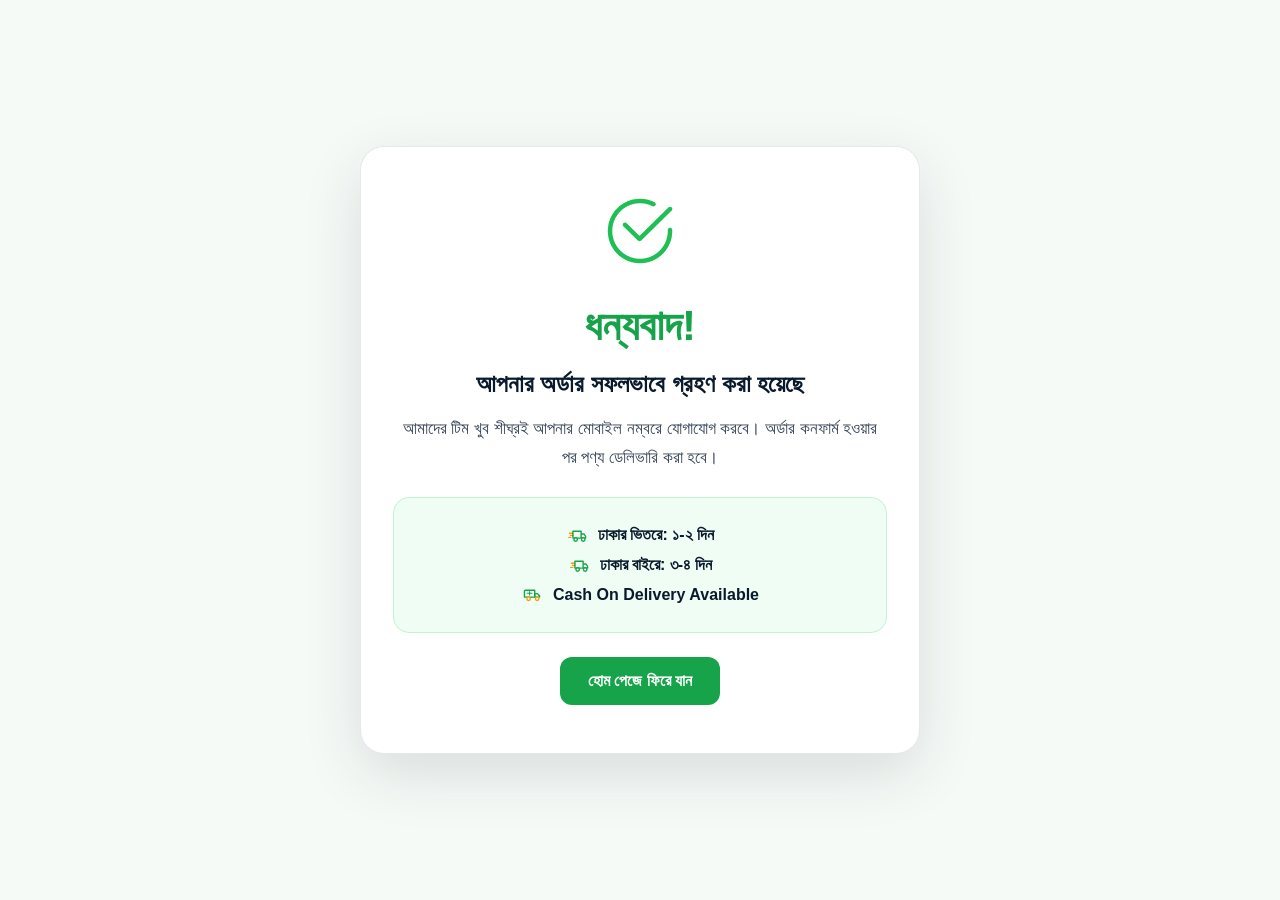
<file: thank-you.html>
<!DOCTYPE html>
<html lang="bn">
<head>
  <meta charset="UTF-8" />
  <meta name="viewport" content="width=device-width, initial-scale=1.0" />
  <title>Order Received - Galaxy Fashion BD</title>
  <link rel="stylesheet" href="styles.css" />
</head>
<body>

  <!-- Thank You Page Start -->
  <section class="thank-you-page">
    <div class="thank-you-card">

      <div class="thank-you-icon">
        <img src="assets/check.png" alt="Order Success Icon">
      </div>

      <h1>ধন্যবাদ!</h1>
      <h2>আপনার অর্ডার সফলভাবে গ্রহণ করা হয়েছে</h2>

      <p>
        আমাদের টিম খুব শীঘ্রই আপনার মোবাইল নম্বরে যোগাযোগ করবে।
        অর্ডার কনফার্ম হওয়ার পর পণ্য ডেলিভারি করা হবে।
      </p>

      <div class="thank-you-info">
        <div class="thank-you-info-item">
          <img src="assets/icon-fast-delivery.svg" alt="Delivery Icon">
          <span>ঢাকার ভিতরে: ১-২ দিন</span>
        </div>

        <div class="thank-you-info-item">
          <img src="assets/icon-fast-delivery.svg" alt="Delivery Icon">
          <span>ঢাকার বাইরে: ৩-৪ দিন</span>
        </div>

        <div class="thank-you-info-item">
          <img src="assets/icon-cash-on-delivery.svg" alt="Cash On Delivery Icon">
          <span>Cash On Delivery Available</span>
        </div>
      </div>

      <a href="/" class="thank-you-btn">হোম পেজে ফিরে যান</a>

    </div>
  </section>
  <!-- Thank You Page End -->

</body>
</html>
</file>
<file: styles.css>
/* =========================================================
   GALAXY FASHION BD - GLOBAL DESIGN VARIABLES
   Change font, colors, spacing, radius, container width here.
========================================================= */
:root {
   --container-width: 1440px;
   /* Main content container width */
   --container-gap: 36px;

   --font-family: Inter, "Segoe UI", Arial, sans-serif;
   --font-size-base: 16px;
   --font-size-small: 14px;
   --font-size-h2: 22px;
   --font-size-h3: 20px;

   --color-dark: #061827;
   --color-dark-2: #09243a;
   --color-green: #07933e;
   --color-green-2: #16a34a;
   --color-orange: #f59e0b;
   --color-orange-2: #fb7c10;
   --color-bg: #f7faf8;
   --color-card: #ffffff;
   --color-text: #111827;
   --color-muted: #667085;
   --color-border: #e5e7eb;
   --color-soft-green: #f2fbf5;

   --radius-sm: 8px;
   --radius-md: 12px;
   --radius-lg: 18px;
   --radius-xl: 24px;

   --shadow-sm: 0 6px 16px rgba(6, 24, 39, .06);
   --shadow-md: 0 12px 30px rgba(6, 24, 39, .09);
   --shadow-hover: 0 18px 38px rgba(6, 24, 39, .16);

   --space-xs: 8px;
   --space-sm: 12px;
   --space-md: 18px;
   --space-lg: 26px;
   --space-xl: 36px;
   --header-height: 74px;
}

/* ================= RESET / BASE START ================= */
* {
   box-sizing: border-box
}

html {
   scroll-behavior: smooth
}

body {
   margin: 0;
   font-family: var(--font-family);
   font-size: var(--font-size-base);
   background: var(--color-bg);
   color: var(--color-text)
}

img {
   max-width: 100%;
   display: block
}

a {
   text-decoration: none;
   color: inherit
}

button,
input,
textarea {
   font-family: inherit
}

.hidden {
   display: none !important
}

.container,
.section-pad {
   width: min(var(--container-width), calc(100% - var(--container-gap)));
   margin-inline: auto
}

/* ================= RESET / BASE END ================= */

/* ================= HEADER SECTION START ================= */
.site-header {
   position: sticky;
   top: 0;
   z-index: 50;
   height: var(--header-height);
   background: linear-gradient(90deg, var(--color-dark), #07111e);
   color: #fff;
   box-shadow: 0 4px 20px rgba(0, 0, 0, .18)
}

.header-inner {
   height: 100%;
   display: flex;
   align-items: center;
   justify-content: space-between;
   gap: var(--space-md)
}

.brand,
.footer h2 {
   font-weight: 900;
   font-size: 25px;
   letter-spacing: -.8px;
   white-space: nowrap
}

.brand span,
.footer span {
   color: #10b64e
}

.header-trust {
   display: flex;
   align-items: center;
   gap: 34px;
   font-weight: 800;
   font-size: var(--font-size-small)
}

.header-trust span,
.header-btn {
   display: inline-flex;
   align-items: center;
   gap: 8px
}

.header-trust img {
   width: 24px;
   height: 24px;
   object-fit: contain
}

.header-btn {
   background: linear-gradient(135deg, var(--color-green), var(--color-green-2));
   color: #fff;
   border: 0;
   border-radius: var(--radius-sm);
   padding: 14px 22px;
   font-weight: 900;
   box-shadow: 0 10px 20px rgba(7, 147, 62, .22)
}

.header-btn img {
   width: 20px;
   height: 20px
}

/* ================= HEADER SECTION END ================= */

/* ================= HERO SLIDER START =================
   Hero is full width and only image based.
====================================================== */
.hero-slider {
   position: relative;
   overflow: hidden;
   background: var(--color-dark)
}

.hero-track {
   height: 560px;
   position: relative
}

.hero-slide {
   position: absolute;
   inset: 0;
   opacity: 0;
   visibility: hidden;
   transition: opacity .55s ease, visibility .55s ease
}

.hero-slide.active {
   opacity: 1;
   visibility: visible
}

.hero-slide picture,
.hero-slide img {
   width: 100%;
   height: 100%;
   display: block
}

.hero-slide img {
   object-fit: cover
}

.slider-arrow {
   position: absolute;
   top: 50%;
   transform: translateY(-50%);
   z-index: 4;
   width: 54px;
   height: 54px;
   border-radius: 50%;
   border: 0;
   background: #fff;
   color: var(--color-dark);
   font-size: 44px;
   line-height: 1;
   cursor: pointer;
   box-shadow: var(--shadow-md);
   display: flex;
   justify-content: center;
   align-items: center;
}
.slider-arrow img{
   height: 30px;
}

.slider-arrow.prev {
   left: 22px
}

.slider-arrow.next {
   right: 22px
}

.slider-dots {
   position: absolute;
   left: 50%;
   bottom: 28px;
   transform: translateX(-50%);
   display: flex;
   gap: 10px;
   z-index: 5
}

.slider-dots button {
   width: 13px;
   height: 13px;
   border-radius: 999px;
   border: 0;
   background: rgba(255, 255, 255, .72);
   cursor: pointer;
   transition: .25s
}

.slider-dots button.active {
   width: 34px;
   background: var(--color-green)
}

/* ================= HERO SLIDER END ================= */

/* ================= OFFER HIGHLIGHT CARDS START ================= */
.offer-cards {
   display: grid;
   grid-template-columns: repeat(5, 1fr);
   gap: var(--space-lg);
   padding: var(--space-xl) 0
}

.offer-card {
   background: var(--color-card);
   border: 1px solid var(--color-border);
   border-radius: var(--radius-lg);
   min-height: 150px;
   display: flex;
   flex-direction: column;
   align-items: center;
   justify-content: center;
   text-align: center;
   padding: 20px;
   box-shadow: var(--shadow-sm);
   transition: transform .25s ease, box-shadow .25s ease, border-color .25s ease
}

.offer-card:hover {
   transform: translateY(-5px);
   box-shadow: var(--shadow-hover);
   border-color: #b8e2c7
}

.offer-card img {
   width: 36px;
   height: 36px;
   object-fit: contain;
   margin-bottom: 12px
}

.offer-card strong {
   line-height: 1.45;
   font-size: 18px
}

.offer-card b {
   color: var(--color-green);
   font-size: 20px;
   margin-top: 6px;
   line-height: 1.35
}

/* ================= OFFER HIGHLIGHT CARDS END ================= */

/* ================= PRODUCT SHOWCASE GRID START ================= */
.showcase {
   display: grid;
   grid-template-columns: repeat(2, 1fr);
   gap: var(--space-xl);
   padding-bottom: var(--space-xl)
}

.showcase-card {
   background: var(--color-card);
   border: 1px solid var(--color-border);
   border-radius: var(--radius-xl);
   overflow: hidden;
   box-shadow: var(--shadow-sm);
   transition: transform .25s ease, box-shadow .25s ease
}

.showcase-card:hover {
   transform: translateY(-4px);
   box-shadow: var(--shadow-hover)
}

.showcase-card>img {
   width: 100%;
   height: 300px;
   object-fit: cover
}

.showcase-content {
   padding: 22px 26px;
   text-align: center
}

.showcase-content span {
   color: var(--color-green);
   font-weight: 900;
   letter-spacing: .4px
}

.showcase-content h3 {
   font-size: 34px;
   margin: 8px 0 12px;
   line-height: 1.15
}

.showcase-content p {
   font-size: 18px;
   line-height: 1.65;
   margin: 0;
   color: #1f2937
}

/* ================= PRODUCT SHOWCASE GRID END ================= */

/* ================= CHECKOUT SECTION START ================= */
.checkout {
   display: grid;
   grid-template-columns: 1.18fr .82fr;
   gap: var(--space-xl);
   align-items: start;
   padding-bottom: 0
}

.checkout-left {
   display: grid;
   gap: var(--space-lg)
}

.panel {
   background: var(--color-card);
   border: 1px solid var(--color-border);
   border-radius: var(--radius-lg);
   box-shadow: var(--shadow-sm);
   padding: 26px
}

.panel h2 {
   display: flex;
   align-items: center;
   gap: 12px;
   margin: 0 0 22px;
   font-size: var(--font-size-h2)
}

.panel h2 span {
   width: 32px;
   height: 32px;
   border-radius: 50%;
   background: var(--color-green);
   color: #fff;
   display: grid;
   place-items: center;
   font-size: 16px;
   font-weight: 900
}

/* ================= CHECKOUT SECTION END ================= */

/* ================= CART / YOUR PRODUCTS START ================= */
.cart-items {
   display: grid;
   gap: 16px
}

.cart-item {
   display: grid;
   grid-template-columns: 92px 1fr auto;
   align-items: center;
   gap: 16px;
   border: 1px solid var(--color-border);
   border-radius: var(--radius-md);
   padding: 16px;
   background: #fff;
   transition: .25s
}

.cart-item:first-child {
   border-color: #a7e0b9;
   background: linear-gradient(90deg, #f4fff7, #fff)
}

.cart-item:hover {
   box-shadow: var(--shadow-sm)
}

.cart-item img {
   width: 86px;
   height: 76px;
   object-fit: cover;
   border-radius: 8px
}

.cart-item h3 {
   font-size: 16px;
   margin: 0 0 4px
}

.cart-item p {
   margin: 3px 0;
   color: var(--color-muted);
   font-size: 13px
}

.qty {
   margin-top: 10px;
   display: inline-flex;
   align-items: center;
   border: 1px solid var(--color-border);
   border-radius: 8px;
   overflow: hidden;
   background: #fff
}

.qty button {
   width: 38px;
   height: 32px;
   border: 0;
   background: #fff;
   font-size: 20px;
   cursor: pointer
}

.qty span {
   min-width: 44px;
   text-align: center;
   border-inline: 1px solid var(--color-border);
   height: 32px;
   line-height: 32px
}

.item-price {
   font-weight: 900;
   font-size: 18px;
   white-space: nowrap
}

/* ================= CART / YOUR PRODUCTS END ================= */

/* ================= BILLING DETAILS FORM START ================= */
.form-grid.simple {
   display: grid;
   gap: 18px
}

.form-grid label,
.note-label {
   display: grid;
   gap: 8px;
   font-weight: 800
}

input,
textarea {
   width: 100%;
   border: 1px solid #cfd8e3;
   border-radius: var(--radius-sm);
   padding: 14px 16px;
   font-size: 16px;
   background: #fff;
   outline: none;
   
}

input:focus,
textarea:focus {
   border-color: var(--color-green);
   box-shadow: 0 0 0 4px rgba(7, 147, 62, .12)
}

.size-box {
   border: 1px solid #cfd8e3;
   border-radius: var(--radius-md);
   padding: 18px 22px;
   margin: 22px 0;
   display: grid;
   gap: 14px
}

.size-box legend {
   font-weight: 900;
   padding-right: 12px
}

.size-box label {
   display: flex;
   align-items: center;
   gap: 12px;
   font-size: 17px;
   cursor: pointer
}

.size-box input {
   width: 22px;
   height: 22px;
   accent-color: var(--color-green)
}

textarea {
   min-height: 120px;
   resize: vertical
}

.note-label {
   margin-top: 0
}

/* ================= BILLING DETAILS FORM END ================= */

/* ================= ORDER SUMMARY START ================= */
.checkout-right {
   position: sticky;
   top: calc(var(--header-height) + 20px)
}

.summary-head,
.summary-row,
.summary-total {
   display: flex;
   align-items: center;
   justify-content: space-between;
   gap: 20px;
   padding: 15px 0;
   border-bottom: 1px solid var(--color-border)
}

.summary-item {
   display: grid;
   grid-template-columns: 70px 1fr auto;
   align-items: center;
   gap: 14px;
   padding: 14px 0;
   border-bottom: 1px solid var(--color-border)
}

.summary-item img {
   width: 64px;
   height: 64px;
   object-fit: cover;
   border-radius: 7px
}

.summary-item h3 {
   font-size: 16px;
   margin: 0 0 4px
}

.summary-item p {
   margin: 0;
   color: var(--color-muted)
}

.shipment-row {
   display: grid;
   grid-template-columns: 1fr auto;
   align-items: center;
   gap: 18px;
   padding: 22px 0;
   border-bottom: 1px solid var(--color-border)
}

.shipment-row>span {
   font-size: 20px
}

.shipment-box {
   border: 1px solid #cfd8e3;
   border-radius: var(--radius-md);
   padding: 16px 22px;
   display: grid;
   gap: 16px;
   min-width: 220px
}

.shipment-box label {
   font-size: 17px;
   line-height: 1.6;
   cursor: pointer
}

.shipment-box input {
   width: 22px;
   height: 22px;
   margin-right: 10px;
   accent-color: var(--color-green);
   vertical-align: middle
}

.summary-total {
   border-bottom: 0;
   padding-top: 22px
}
.summary-total b{
      font-size: 28px
   }

.summary-total strong {
   font-size: 34px;
   color: var(--color-green)
}

.delivery-note {
   display: flex;
   gap: 16px;
   border: 1px solid #9bd9b2;
   background: var(--color-soft-green);
   border-radius: var(--radius-md);
   padding: 20px;
   margin-top: 22px
}

.delivery-note img {
   width: 30px;
   height: 30px
}

.delivery-note h3 {
   margin: 0 0 8px
}

.delivery-note p {
   margin: 0;
   line-height: 1.7
}

.order-button-wrap {
   grid-column: 1/-1;
   background: #fff;
   padding: 0 0 18px;
   border-radius: 0 0 var(--radius-lg) var(--radius-lg);
   margin-top: 20px;
}

.place-order {
   width: 100%;
   min-height: 64px;
   background: linear-gradient(135deg, var(--color-orange), var(--color-orange-2));
   color: #fff;
   border: 0;
   border-radius: var(--radius-sm);
   font-size: 24px;
   font-weight: 900;
   display: flex;
   align-items: center;
   justify-content: center;
   gap: 12px;
   cursor: pointer;
   box-shadow: 0 12px 26px rgba(245, 158, 11, .24)
}

.place-order img {
   width: 30px;
}

/* ================= ORDER SUMMARY END ================= */

/* ================= RELATED PRODUCTS START ================= */
.related {
   margin-top: 50px;
   text-align: center
}

.related h2 {
   margin: 0 0 20px;
   font-size: 28px
}

.product-row {
   display: grid;
   grid-template-columns: repeat(5, 1fr);
   gap: 22px
}

.product-card {
   background: #fff;
   border: 1px solid var(--color-border);
   border-radius: 14px;
   overflow: hidden;
   box-shadow: var(--shadow-sm);
   transition: transform .25s ease, box-shadow .25s ease
}

.product-card:hover {
   transform: translateY(-5px);
   box-shadow: var(--shadow-hover)
}

.product-card img {
   height: 170px;
   width: 100%;
   object-fit: cover;
   cursor: zoom-in
}

.product-card h3 {
   font-size: 15px;
   margin: 14px 10px 4px
}

.product-card b {
   color: var(--color-green)
}

.add-btn {
   width: calc(100% - 26px);
   margin: 13px;
   border: 1px solid var(--color-green);
   background: #fff;
   color: var(--color-green);
   border-radius: 6px;
   height: 40px;
   font-weight: 900;
   cursor: pointer
}

.add-btn.added {
   background: var(--color-green);
   color: #fff
}

/* ================= RELATED PRODUCTS END ================= */

/* ================= WHY CHOOSE US START ================= */
.why {
   display: grid;
   grid-template-columns: repeat(5, 1fr);
   gap: 10px;
   text-align: center;
   margin-top: 36px
}

.why div {
   background: #fff;
   padding: 20px;
   border-radius: 12px
}

.why img {
   width: 30px;
   height: 30px;
   margin: 0 auto 10px
}

.why b,
.why span {
   display: block
}

.why span {
   font-size: 13px;
   color: var(--color-muted);
   margin-top: 5px
}

/* ================= WHY CHOOSE US END ================= */

/* ================= FOOTER SECTION START ================= */
.footer {
   background: linear-gradient(90deg, var(--color-dark), #07111e);
   color: #fff;
   margin-top: 28px;
   padding: 42px 0
}

.footer-inner {
   display: grid;
   grid-template-columns: 1fr 1fr;
   gap: 40px
}

.footer p {
   color: #d8e0ea;
   line-height: 1.7
}

.footer p img {
   width: 18px;
   height: 18px;
   display: inline-block;
   vertical-align: middle;
   margin-right: 8px
}

.socials {
   display: flex;
   gap: 12px
}

.socials a {
   width: 38px;
   height: 38px;
   border-radius: 50%;
   background: #1b3043;
   display: grid;
   place-items: center
}

.socials img {
   width: 24px;
   height: 24px
}

/* ================= FOOTER SECTION END ================= */

/* ================= FLOATING CONTACT BUTTON START ================= */
.fab {
   position: fixed;
   right: 26px;
   bottom: 24px;
   z-index: 80;
   display: flex;
   gap: 12px;
   align-items: center
}

.fab-action,
.fab-main {
   width: 60px;
   height: 60px;
   border-radius: 50%;
   border: 0;
   display: grid;
   place-items: center;
   box-shadow: 0 10px 24px #0003;
   transition: transform .28s ease, opacity .28s ease
}

.fab-action:first-child {
   background: #10d883
}

.fab-action:nth-child(2) {
   background: #25d366
}

.fab-action img {
   width: 40px;
}

.fab-main {
   background: #9b73d6;
   color: #fff;
   cursor: pointer;
   font-size: 34px
}

.fab-main span {
   display: block;
   line-height: 1;
   transition: transform .28s ease
}
.fab-main span img{
   height: 40px;
}

.fab:not(.collapsed) .fab-main span {
   transform: rotate(45deg)
}

.fab.collapsed .fab-action {
   opacity: 0;
   transform: translateX(22px) scale(.8);
   pointer-events: none
}

/* ================= FLOATING CONTACT BUTTON END ================= */

/* ================= LIGHTBOX START ================= */
.lightbox {
   position: fixed;
   inset: 0;
   background: rgba(0, 0, 0, .82);
   z-index: 100;
   display: none;
   align-items: center;
   justify-content: center;
   flex-direction: column;
   padding: 28px
}

.lightbox.open {
   display: flex
}

.lightbox-content {
   position: relative;
   display: flex;
   align-items: center;
   justify-content: center
}

.lightbox-content>img {
   height: 300px;
   width: 40vw;
   border-radius: 16px;
   background: #fff;
   box-shadow: 0 20px 70px rgba(0, 0, 0, .35)
}

.lightbox-close,
.lightbox-arrow {
   position: absolute;
   border: 0;
   border-radius: 50%;
   background: #fff;
   color: #111;
   cursor: pointer;
   z-index: 2
}

.lightbox-close {
   top: 22px;
   right: 24px;
   width: 54px;
   height: 54px;
   font-size: 38px
}

.lightbox-arrow {
   top: 50%;
   transform: translateY(-50%);
   width: 54px;
   height: 54px;
   font-size: 40px;
   display: flex;
   justify-content: center;
   align-items: center;
}
.lightbox-arrow img{
   height: 30px;
}

.lb-prev {
   left: -78px
}

.lb-next {
   right: -78px
}

.lightbox-thumbs {
   display: flex;
   gap: 10px;
   margin-top: 16px
}

.lightbox-thumbs img {
   width: 78px;
   height: 62px;
   object-fit: cover;
   border: 3px solid transparent;
   border-radius: 8px;
   cursor: pointer;
   background: #fff
}

.lightbox-thumbs img.active {
   border-color: var(--color-green)
}

/* ================= LIGHTBOX END ================= */

/* ================= RESPONSIVE START ================= */
@media(max-width:1100px) {
   .header-trust {
      display: none
   }

   .offer-cards,
   .why {
      grid-template-columns: repeat(2, 1fr)
   }

   .showcase,
   .checkout {
      grid-template-columns: 1fr
   }

   .checkout-right {
      position: static
   }

   .product-row {
      grid-template-columns: repeat(2, 1fr)
   }

   .order-button-wrap {
      padding-top: 0
   }

   .lightbox-content>img {
      max-width: 74vw
   }

   .lb-prev {
      left: -64px
   }

   .lb-next {
      right: -64px
   }
}

@media(max-width:767px) {
   :root {
      --container-gap: 22px;
      --header-height: 66px
   }

   .brand {
      font-size: 20px
   }

   .header-btn {
      padding: 11px 12px;
      font-size: 13px
   }

   .hero-track {
      height: 430px
   }

   .slider-arrow {
      width: 40px;
      height: 40px;
      font-size: 32px
   }
   .slider-arrow img{
   height: 20px;
}

   .slider-arrow.prev {
      left: 12px
   }

   .slider-arrow.next {
      right: 12px
   }

   .offer-cards {
      grid-template-columns: 1fr;
      gap: 14px
   }

   .offer-card {
      min-height: 125px
   }

   .showcase {
      gap: 18px
   }

   .showcase-card>img {
      height: 230px
   }

   .showcase-content h3 {
      font-size: 28px
   }

   .checkout {
      width: 100%;
      gap: 18px
   }

   .panel {
      padding: 18px
   }

   .cart-item {
      grid-template-columns: 64px 1fr;
      position: relative
   }

   .cart-item img {
      width: 60px;
      height: 60px
   }

   .item-price {
      grid-column: 2;
      text-align: left
   }

   .summary-item {
      grid-template-columns: 55px 1fr auto
   }

   .summary-item img {
      width: 50px;
      height: 50px
   }

   .shipment-row {
      grid-template-columns: 1fr
   }

   .shipment-box {
      margin-top: 12px;
      width: 100%
   }
   .summary-total b{
      font-size: 22px
   }


   .summary-total strong {
      font-size: 28px
   }

   .delivery-note {
      padding: 16px
   }

   .place-order {
      font-size: 18px
   }

   .product-row {
      grid-template-columns: 1fr
   }

   .why {
      grid-template-columns: 1fr
   }

   .footer-inner {
      grid-template-columns: 1fr
   }

   .footer {
      padding-bottom: 110px
   }

   .fab {
      right: 14px;
      bottom: 16px
   }

   .fab-action,
   .fab-main {
      width: 52px;
      height: 52px
   }
   .fab-action img {
   width: 30px;
}

   .lightbox {
      padding: 18px
   }

   .lightbox-content>img {
      width: 70vw;
      height: 300px;
   }
   .lightbox-arrow img{
      height: 20px;
   }
   .lightbox-close {
      top: 18px;
      right: 18px;
      width: 40px;
      height: 40px;
      font-size: 38px
   }

   .lightbox-arrow {
      width: 35px;
      height: 35px;
   }
   .lb-prev {
      left: -52px
   }

   .lb-next {
      right: -52px
   }

   .lightbox-close {
      width: 35px;
      height: 35px;
      font-size: 34px
   }

   .lightbox-thumbs img {
      width: 52px;
      height: 40px
   }
}

/* ================= RESPONSIVE END ================= */



/* Thank You Page Start */
.thank-you-page {
  min-height: 100vh;
  display: flex;
  align-items: center;
  justify-content: center;
  background: #f6faf7;
  padding: 24px;
}

.thank-you-card {
  max-width: 560px;
  width: 100%;
  background: #ffffff;
  text-align: center;
  padding: 48px 32px;
  border-radius: 24px;
  box-shadow: 0 20px 60px rgba(8, 26, 44, 0.12);
  border: 1px solid #e5e7eb;
}

.thank-you-icon {
  width: 72px;
  height: 72px;
  margin: 0 auto 18px;
}

.thank-you-icon img {
  width: 100%;
  height: 100%;
  object-fit: contain;
}

.thank-you-card h1 {
  font-size: 42px;
  color: #16a34a;
  margin-bottom: 10px;
}

.thank-you-card h2 {
  font-size: 24px;
  color: #081a2c;
  margin-bottom: 16px;
}

.thank-you-card p {
  font-size: 17px;
  line-height: 1.7;
  color: #334155;
}

.thank-you-info {
  margin: 24px 0;
  padding: 18px;
  background: #f0fdf4;
  border: 1px solid #bbf7d0;
  border-radius: 16px;
}

.thank-you-info-item {
  display: flex;
  align-items: center;
  justify-content: center;
  gap: 10px;
  margin: 8px 0;
  font-size: 16px;
  font-weight: 600;
  color: #081a2c;
}

.thank-you-info-item img {
  width: 22px;
  height: 22px;
  object-fit: contain;
}

.thank-you-btn {
  display: inline-flex;
  align-items: center;
  justify-content: center;
  background: #16a34a;
  color: #ffffff;
  padding: 15px 28px;
  border-radius: 12px;
  text-decoration: none;
  font-weight: 700;
}
/* Thank You Page End */
</file>
